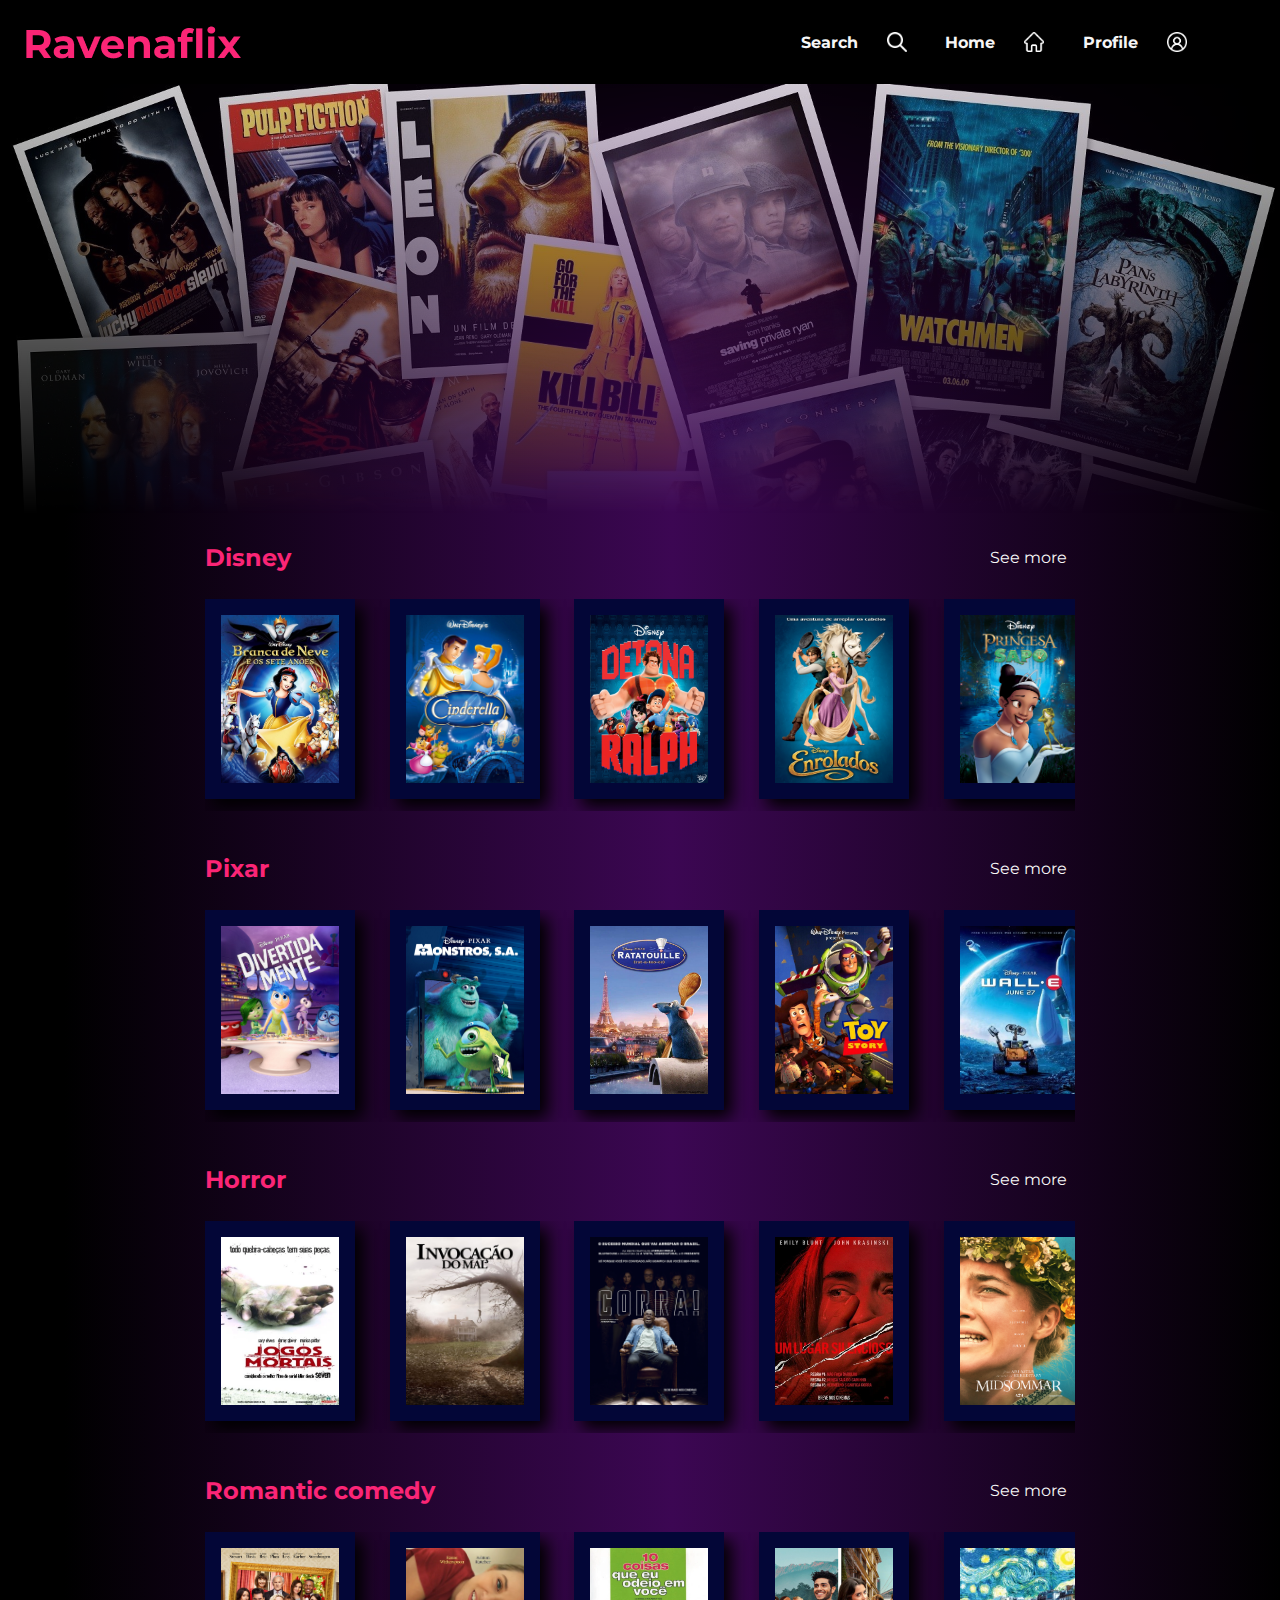
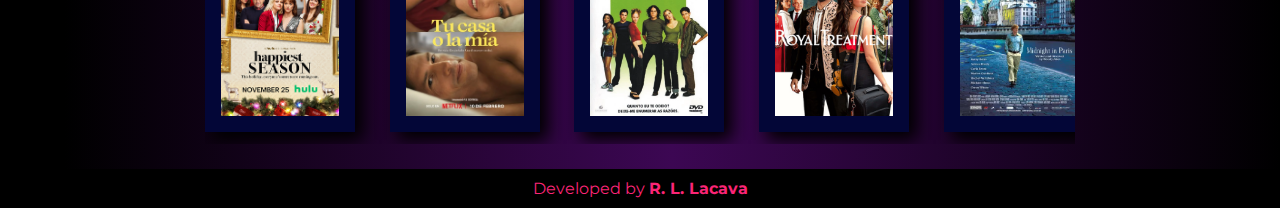
<file: index.html>
<!DOCTYPE html> <!--indica o tipo do arquivo-->
<html lang="pt-br"> <!--indica o idioma do arquivo-->
    <head> <!--aqui dentro existem as copnfigurações gerais do arquivo, não mostra na página-->
        <meta charset="UTF-8"> <!--codificação dos caracteres a serem lidos-->
        <meta name="viewport" content="width=device-width, initial-scale=1.0">
        <title>Portfólio</title> <!--indica o título do arquivo-->
        <link rel="stylesheet" href="style.css">
        <!-- documentação do html https://www.w3schools.com/html/html_intro.asp -->
        <!-- sites de paletas de cores https://colorhunt.co/ e https://coolors.co/ -->
        <!--site para importação de fontes https://fonts.google.com/ -->
    </head>

    <body>
        
        <header>
            <img id="titulo" src="./assets/Ravenaflix (1).png">
            <nav class="menu">
                <input type="checkbox" id="search">
                <label class="menu-option" for="search">
                    <h2 class="item-menu">Search</h2>
                    <img class="header-icon" src="./assets/search.png" alt="Search icon">
                </label>
                <input type="search" id="search-input" placeholder="Type here">

                <input type="checkbox" id="home">
                <label class="menu-option" for="home">
                    <b><a href="./index.html" class="item-menu">Home</a></b>
                    <img class="header-icon" src="./assets/home.png" alt="Home icon">
                </label>

                <input type="checkbox" id="profile">
                <label class="menu-option" for="profile">
                    <h2 class="item-menu">Profile</h2>
                    <img class="header-icon" src="./assets/profile.png" alt="Profile icon">
                </label>
                <ul class="profile-lista">
                    <li class="profile-lista-item">
                        <a href="./profile.html" class="profile-lista-link">My account</a>
                    </li>
                    <li class="profile-lista-item">
                        <a href="./favorites.html" class="profile-lista-link">Favorites</a>
                    </li>
                    <li class="profile-lista-item">
                        <a href="#" class="profile-lista-link">Seen</a>
                    </li>
                </ul>
            </nav>
        </header>

        <main>
            <section class="introducao">
                <img class="wallpaper-intro" src="/assets/wallpaper.jpg" alt="Wallpaper intro">
            </section>
            
            <section class="carroussel-movies">
                <div class="movies">
                    <div class="subtitles">
                        <h2 class="subtitles-title">Disney</h2>
                        <a class="see-more" href="disney.html">See more</a>
                    </div>
                    <div class="swiper">
                        <div class="movie-input">
                            <img class="poster" src="./disney-assets/branca_de_neve.webp" alt="Snow White">
                        </div>
                        <div class="movie-input">
                            <img class="poster" src="./disney-assets/cinderella.jpg" alt="Cinderella">
                        </div>
                        <div class="movie-input">
                            <img class="poster" src="./disney-assets/detona_ralph.jpg" alt="Wreck it Ralph">
                        </div>
                        <div class="movie-input">
                            <img class="poster" src="./disney-assets/enrolados.webp" alt="Tangled">
                        </div>
                        <div class="movie-input">
                            <img class="poster" src="./disney-assets/princesa_sapo.webp" alt="The princess and the frog">
                        </div>
                        <div class="movie-input">
                            <img class="poster" src="./disney-assets/zootopia.jpg" alt="Zootopia">
                        </div>
                        <div class="movie-input">
                            <img class="poster" src="./disney-assets/encanto.jpg" alt="Encanto">
                        </div>
                        <div class="movie-input">
                            <img class="poster" src="./disney-assets/sleeping_beauty.jpg" alt="Sleeping Beauty">
                        </div>
                        <div class="movie-input">
                            <img class="poster" src="./disney-assets/moana.webp" alt="Moana">
                        </div>
                        <div class="movie-input">
                            <img class="poster" src="./disney-assets/frozen.jpg" alt="Frozen">
                        </div>
                    </div>
                </div>
                <div class="movies">
                    <div class="subtitles">
                        <h2 class="subtitles-title">Pixar</h2>
                        <a class="see-more" href="pixar.html">See more</a>
                    </div>
                    <div class="swiper">
                            <div class="movie-input">
                                <img class="poster" src="./pixar-assets/divertidamente.jpg" alt="Inside out">
                            </div>
                            <div class="movie-input">
                                <img class="poster" src="./pixar-assets/monstros_sa.jpg" alt="Monsters Inc.">
                            </div>
                            <div class="movie-input">
                                <img class="poster" src="./pixar-assets/ratatouille.jpg" alt="Ratatouille">
                            </div>
                            <div class="movie-input">
                                <img class="poster" src="./pixar-assets/toy_story.jpg" alt="Toy Story">
                            </div>
                            <div class="movie-input">
                                <img class="poster" src="./pixar-assets/walle.jpg" alt="Wall-E">
                            </div>
                            <div class="movie-input">
                                <img class="poster" src="./pixar-assets/cars.jpg" alt="Cars">
                            </div>
                            <div class="movie-input">
                                <img class="poster" src="./pixar-assets/elemental.webp" alt="Elements">
                            </div>
                            <div class="movie-input">
                                <img class="poster" src="./pixar-assets/incredibles.jpg" alt="Incredibles">
                            </div>
                            <div class="movie-input">
                                <img class="poster" src="./pixar-assets/red.jpg" alt="Red">
                            </div>
                            <div class="movie-input">
                                <img class="poster" src="./pixar-assets/nemo.webp" alt="Finding Nemo">
                            </div>
                    </div>
                </div>
                <div class="movies">
                    <div class="subtitles">
                        <h2 class="subtitles-title">Horror</h2>
                        <a class="see-more" href="horror.html">See more</a>
                    </div>
                    <div class="swiper">
                            <div class="movie-input">
                                <img class="poster" src="./horror-assets/jogos_mortais.webp" alt="Saw">
                            </div>
                            <div class="movie-input">
                                <img class="poster" src="./horror-assets/invocacao_mal.jpg" alt="Invocação do mal">
                            </div>
                            <div class="movie-input">
                                <img class="poster" src="./horror-assets/corra.webp" alt="Run!">
                            </div>
                            <div class="movie-input">
                                <img class="poster" src="./horror-assets/lugar_silencioso.webp" alt="A Quiet Place">
                            </div>
                            <div class="movie-input">
                                <img class="poster" src="./horror-assets/midsonmar.jpg" alt="Midsonmar">
                            </div>
                            <div class="movie-input">
                                <img class="poster" src="./horror-assets/Annabelle.jpg" alt="Annabelle">
                            </div>
                            <div class="movie-input">
                                <img class="poster" src="./horror-assets/casa_monstro.jpg" alt="A Casa Monstro">
                            </div>
                            <div class="movie-input">
                                <img class="poster" src="./horror-assets/chuck.jpg" alt="Chucky">
                            </div>
                            <div class="movie-input">
                                <img class="poster" src="./horror-assets/it.jpg" alt="It">
                            </div>
                            <div class="movie-input">
                                <img class="poster" src="./horror-assets/the_ring.jpg" alt="The Ring">
                            </div>
                    </div>
                </div>
                <div class="movies">
                    <div class="subtitles">
                        <h2 class="subtitles-title">Romantic comedy</h2>
                        <a class="see-more" href="comedies.html">See more</a>
                    </div>
                    <div class="swiper">
                            <div class="movie-input">
                                <img class="poster" src="./romance-assets/Happiest_Season.png" alt="Happiest Season">
                            </div>
                            <div class="movie-input">
                                <img class="poster" src="./romance-assets/na_sua_casa_ou_na_minha.webp" alt="Your Home or Mine?">
                            </div>
                            <div class="movie-input">
                                <img class="poster" src="./romance-assets/10_coisas.webp" alt="10 Things I Hate About You">
                            </div>
                            <div class="movie-input">
                                <img class="poster" src="./romance-assets/tratamento_realeza.webp" alt="Royalty Treatment">
                            </div>
                            <div class="movie-input">
                                <img class="poster" src="./romance-assets/meia_noite_paris.webp" alt="Midnight in Paris">
                            </div>
                            <div class="movie-input">
                                <img class="poster" src="./romance-assets/casa_comigo.jpg" alt="Casa Comigo">
                            </div>
                            <div class="movie-input">
                                <img class="poster" src="./romance-assets/notting_hill.jpg" alt="Notting Hill">
                            </div>
                            <div class="movie-input">
                                <img class="poster" src="./romance-assets/the_ugly_truth.jpg" alt="The Ugly Truth">
                            </div>
                            <div class="movie-input">
                                <img class="poster" src="./romance-assets/me_before_you.jpg" alt="Me Before You">
                            </div>
                            <div class="movie-input">
                                <img class="poster" src="./romance-assets/Holidate.png" alt="Holidate">
                            </div>
                    </div>
                </div>
            </section>

        </main>

        <footer>
            <p>Developed by <strong>R. L. Lacava</strong></p>
        </footer>
    </body>

</html>
</file>
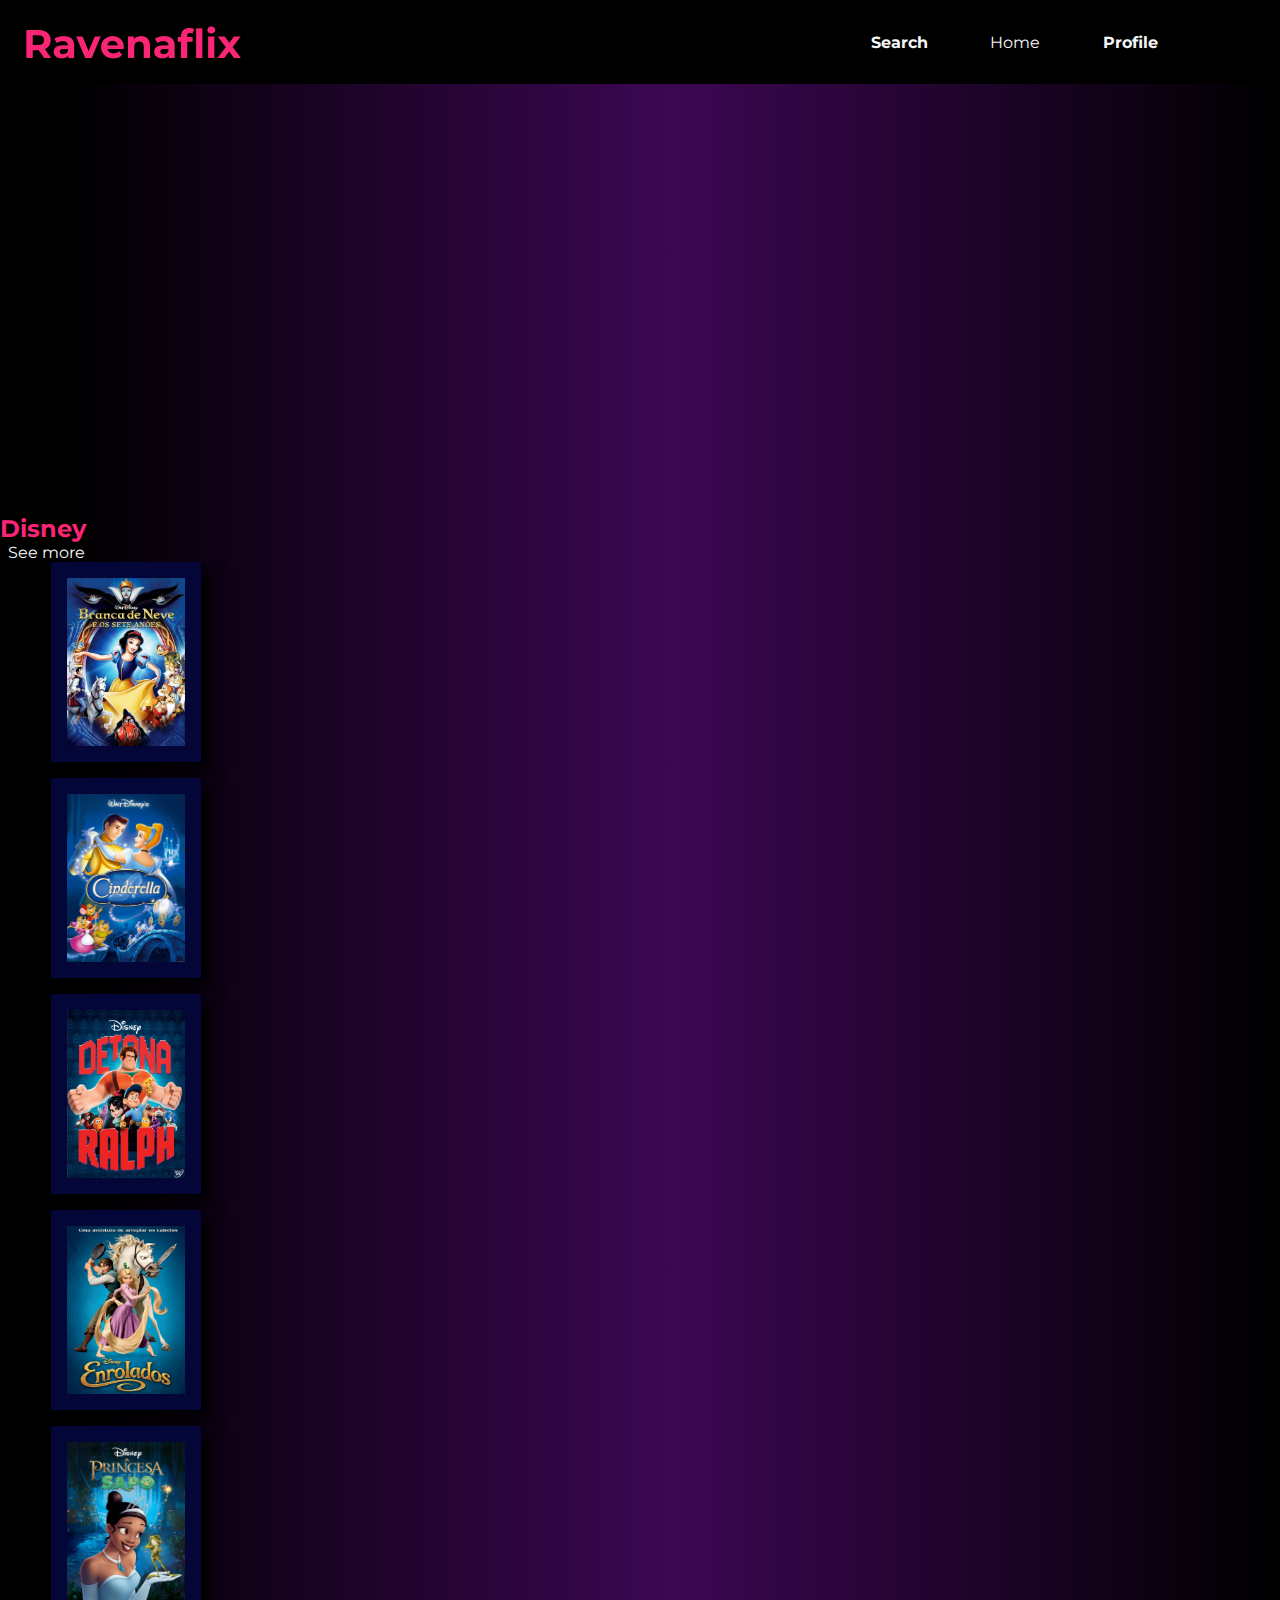
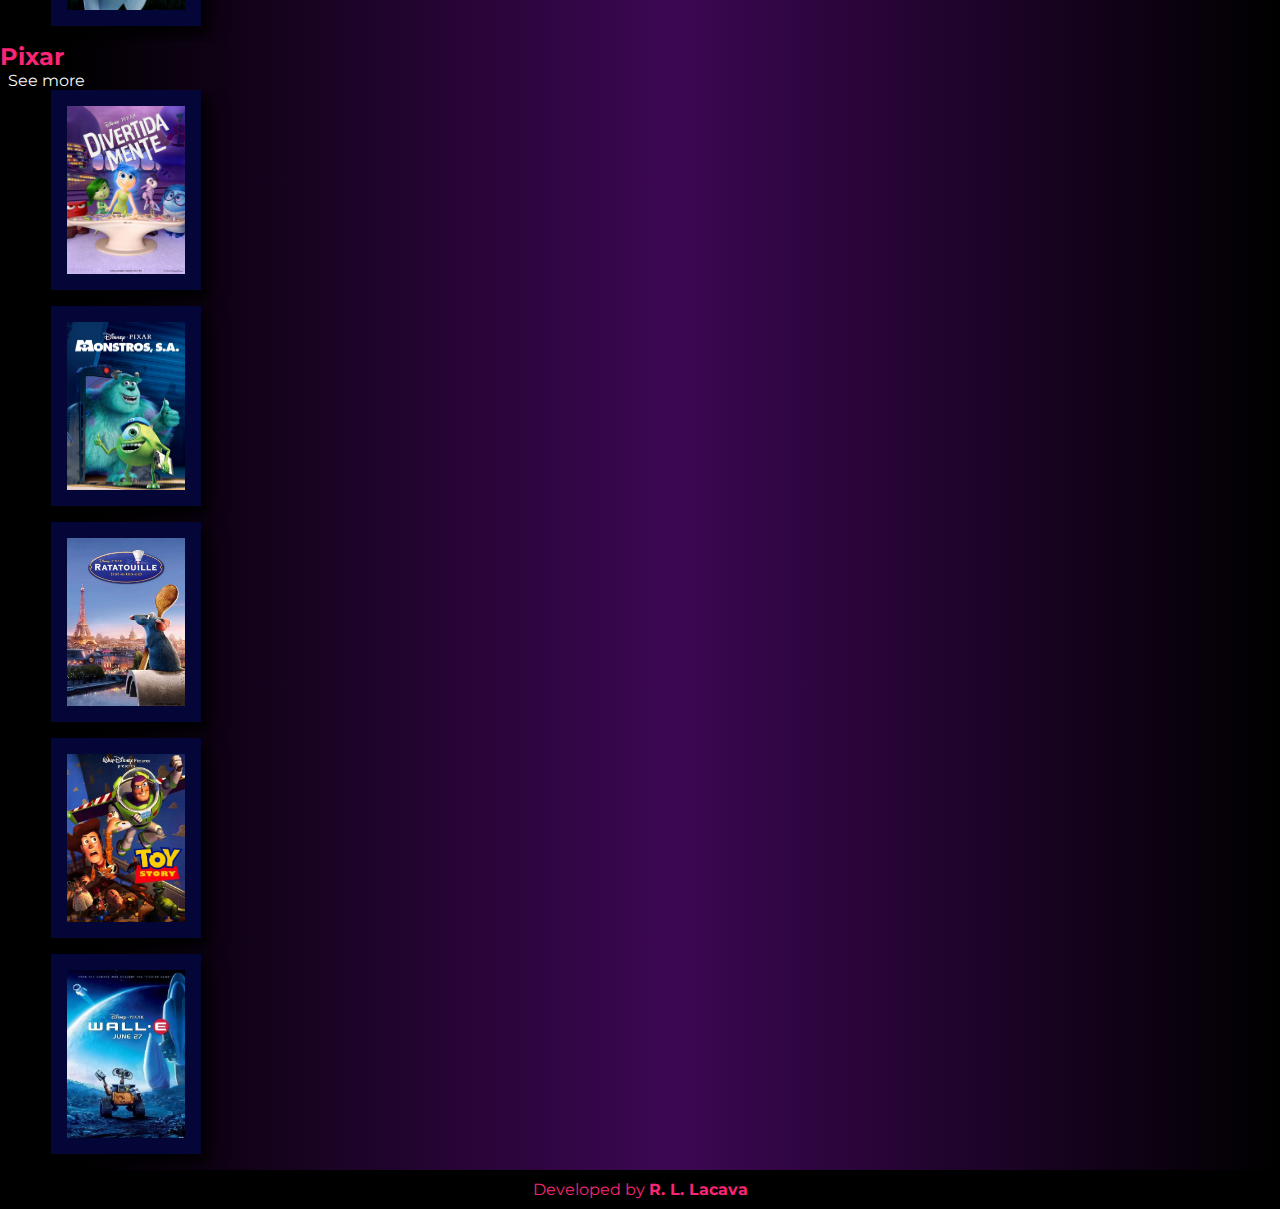
<file: animations.html>
<!DOCTYPE html>
<html lang="en">
<head>
    <meta charset="UTF-8">
    <meta name="viewport" content="width=device-width, initial-scale=1.0">
    <title>Animations</title>
    <link rel="stylesheet" href="style.css">
</head>
<body>
    <header>
        <img id="titulo" src="./assets/Ravenaflix (1).png">
        <nav class="menu"> <!--tag que define um menu de navegação-->
            <input type="checkbox" id="search">
            <label for="search">
                <h2 class="item-menu">Search</h2>
            </label>
            <input type="search" id="search-input" placeholder="Type here">
            <input type="checkbox" id="home">
            <label for="home">
                <a href="./index.html" class="item-menu">Home</a>
            </label>
            <input type="checkbox" id="profile">
            <label for="profile">
                <h2 class="item-menu">Profile</h2>
            </label>
            <ul class="profile-lista">
                <li class="profile-lista-item">
                    <a href="./profile.html" class="profile-lista-link">My account</a>
                </li>
                <li class="profile-lista-item">
                    <a href="#" class="profile-lista-link">Favorites</a>
                </li>
                <li class="profile-lista-item">
                    <a href="#" class="profile-lista-link">Seen</a>
                </li>
            </ul>
        </nav>
    </header>

    <main>
        <section class="introducao">

        </section>
        
        <section class="inicio-filmes">
            <div class="filmes">
                <div class="subtitulos">
                    <h2>Disney</h2>
                    <a class="see-more" href="disney.html">See more</a>
                </div>
                <div class="swiper">
                    <div class="swiper-button-prev"></div>
                    <div class="swiper-wrapper">
                        <div class="swiper-slide"><img class="poster" src="./disney-assets/branca_de_neve.webp" alt="A Branca de Neve"></div>
                        <div class="swiper-slide"><img class="poster" src="./disney-assets/cinderella.jpg" alt="Cinderella"></div>
                        <div class="swiper-slide"><img class="poster" src="./disney-assets/detona_ralph.jpg" alt="Detona Ralph"></div>
                        <div class="swiper-slide"><img class="poster" src="./disney-assets/enrolados.webp" alt="Enrolados"></div>
                        <div class="swiper-slide"><img class="poster" src="./disney-assets/princesa_sapo.webp" alt="A Princesa e o Sapo"></div>
                    </div>
                    <div class="swiper-button-next"></div>
                </div>
            </div>
            <div class="filmes">
                <div class="subtitulos">
                    <h2>Pixar</h2>
                    <a class="see-more" href="pixar.html">See more</a>
                </div>
                <div class="swiper">
                    <div class="swiper-button-prev"></div>
                    <div class="swiper-wrapper">
                        <div class="swiper-slide"><img class="poster" src="./pixar-assets/divertidamente.jpg" alt="Divertidamente"></div>
                        <div class="swiper-slide"><img class="poster" src="./pixar-assets/monstros_sa.jpg" alt="Monstros SA"></div>
                        <div class="swiper-slide"><img class="poster" src="./pixar-assets/ratatouille.jpg" alt="Ratatouille"></div>
                        <div class="swiper-slide"><img class="poster" src="./pixar-assets/toy_story.jpg" alt="Toy Story"></div>
                        <div class="swiper-slide"><img class="poster" src="./pixar-assets/walle.jpg" alt="Wall-E"></div>
                    </div>
                    <div class="swiper-button-next"></div>
                </div>
            </div>
        </section>

    </main>

    <footer>
        <p>Developed by <strong>R. L. Lacava</strong></p>
    </footer>

</body>
</html>
</file>
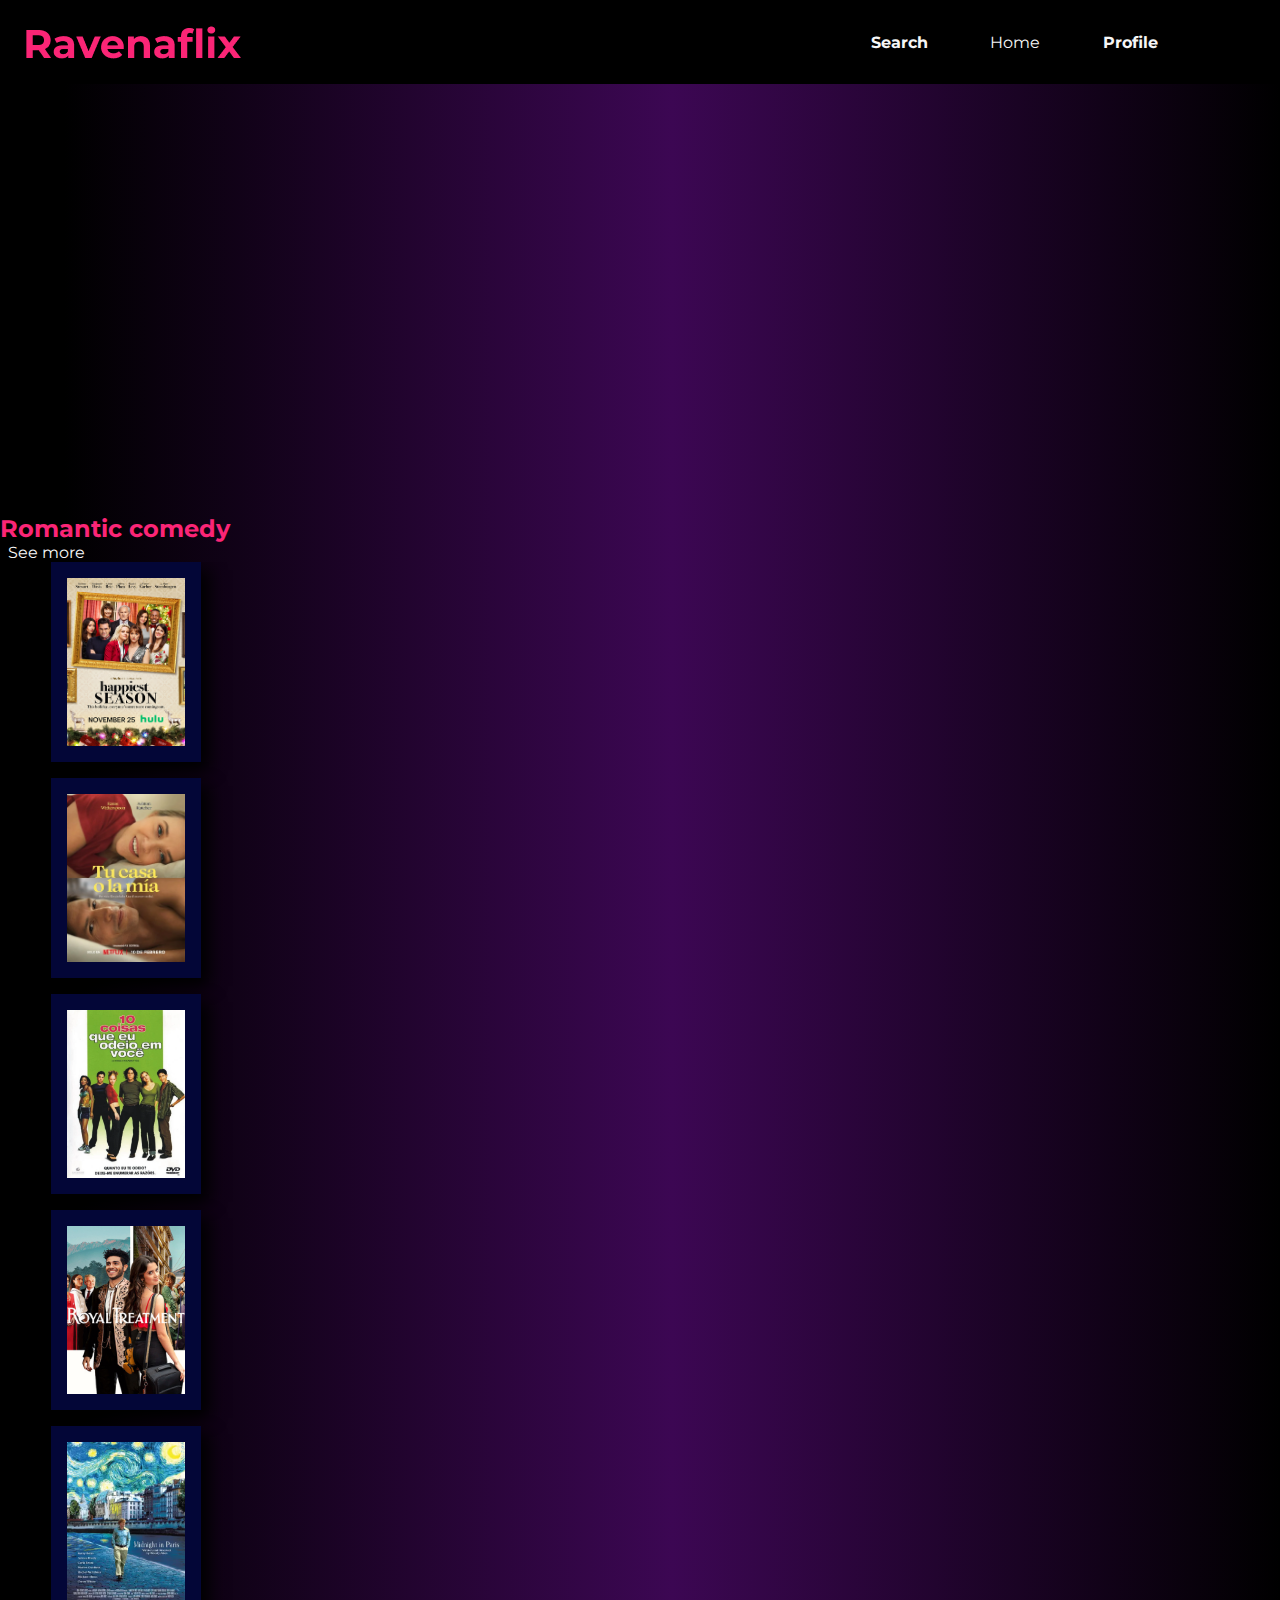
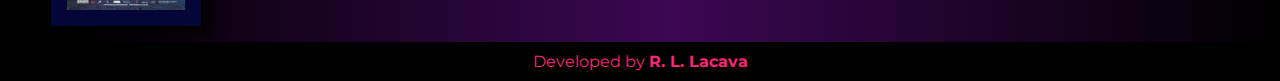
<file: comedies.html>
<!DOCTYPE html>
<html lang="en">
<head>
    <meta charset="UTF-8">
    <meta name="viewport" content="width=device-width, initial-scale=1.0">
    <title>Comedies</title>
    <link rel="stylesheet" href="style.css">
</head>
<body>
    <header>
        <img id="titulo" src="./assets/Ravenaflix (1).png">
        <nav class="menu"> <!--tag que define um menu de navegação-->
            <input type="checkbox" id="search">
            <label for="search">
                <h2 class="item-menu">Search</h2>
            </label>
            <input type="search" id="search-input" placeholder="Type here">
            <input type="checkbox" id="home">
            <label for="home">
                <a href="./index.html" class="item-menu">Home</a>
            </label>
            <input type="checkbox" id="profile">
            <label for="profile">
                <h2 class="item-menu">Profile</h2>
            </label>
            <ul class="profile-lista">
                <li class="profile-lista-item">
                    <a href="./profile.html" class="profile-lista-link">My account</a>
                </li>
                <li class="profile-lista-item">
                    <a href="#" class="profile-lista-link">Favorites</a>
                </li>
                <li class="profile-lista-item">
                    <a href="#" class="profile-lista-link">Seen</a>
                </li>
            </ul>
        </nav>
    </header>

    <main>
        <section class="introducao"></section>
        
        <section class="inicio-filmes">
            <div class="filmes">
                <div class="subtitulos">
                    <h2>Romantic comedy</h2>
                    <a class="see-more" href="comedies.html">See more</a>
                </div>
                <div class="swiper">
                    <div class="swiper-button-prev"></div>
                    <div class="swiper-wrapper">
                        <div class="swiper-slide"><img class="poster" src="./romance-assets/Happiest_Season.png" alt="Happiest Season"></div>
                        <div class="swiper-slide"><img class="poster" src="./romance-assets/na_sua_casa_ou_na_minha.webp" alt="Na sua casa ou na minha?"></div>
                        <div class="swiper-slide"><img class="poster" src="./romance-assets/10_coisas.webp" alt="10 coisas que odeio em você"></div>
                        <div class="swiper-slide"><img class="poster" src="./romance-assets/tratamento_realeza.webp" alt="Tratamento de Realeza"></div>
                        <div class="swiper-slide"><img class="poster" src="./romance-assets/meia_noite_paris.webp" alt="Meia-noite em Paris"></div>
                    </div>
                    <div class="swiper-button-next"></div>
                </div>
            </div>
        </section>

    </main>

    <footer>
        <p>Developed by <strong>R. L. Lacava</strong></p>
    </footer>

</body>
</html>
</file>
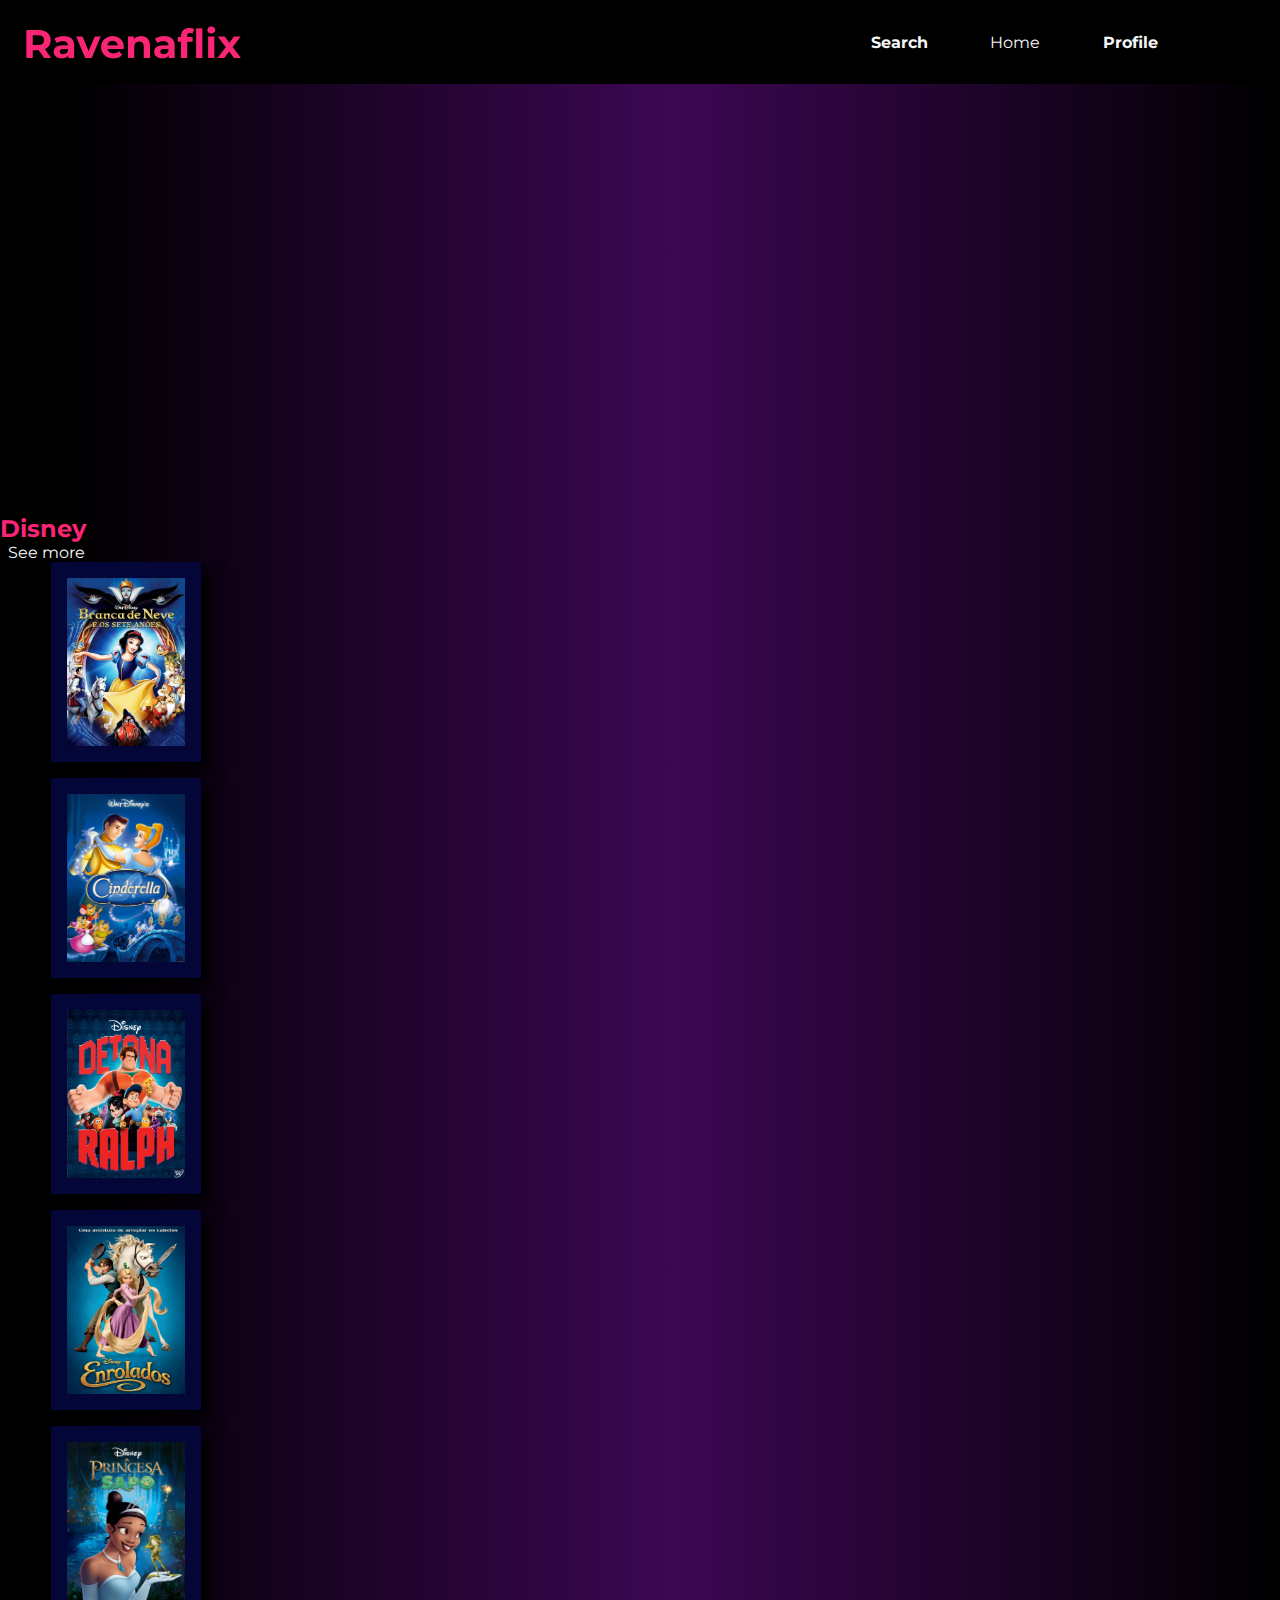
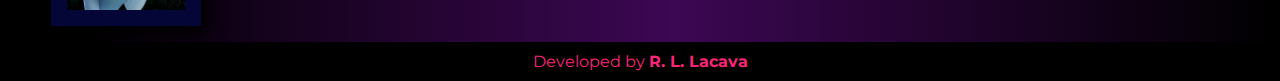
<file: disney.html>
<!DOCTYPE html>
<html lang="en">
<head>
    <meta charset="UTF-8">
    <meta name="viewport" content="width=device-width, initial-scale=1.0">
    <title>Disney</title>
    <link rel="stylesheet" href="style.css">
</head>
<body>
    <header>
        <img id="titulo" src="./assets/Ravenaflix (1).png">
        <nav class="menu">
            <input type="checkbox" id="search">
            <label for="search">
                <h2 class="item-menu">Search</h2>
            </label>
            <input type="search" id="search-input" placeholder="Type here">
            <input type="checkbox" id="home">
            <label for="home">
                <a href="./index.html" class="item-menu">Home</a>
            </label>
            <input type="checkbox" id="profile">
            <label for="profile">
                <h2 class="item-menu">Profile</h2>
            </label>
            <ul class="profile-lista">
                <li class="profile-lista-item">
                    <a href="./profile.html" class="profile-lista-link">My account</a>
                </li>
                <li class="profile-lista-item">
                    <a href="#" class="profile-lista-link">Favorites</a>
                </li>
                <li class="profile-lista-item">
                    <a href="#" class="profile-lista-link">Seen</a>
                </li>
            </ul>
        </nav>
    </header>

    <main>
        <section class="introducao"></section>
        
        <section class="inicio-filmes">
            <div class="filmes">
                <div class="subtitulos">
                    <h2>Disney</h2>
                    <a class="see-more" href="disney.html">See more</a>
                </div>
                <div class="swiper">
                    <div class="swiper-button-prev"></div>
                    <div class="swiper-wrapper">
                        <div class="swiper-slide">
                            <img class="poster" src="./disney-assets/branca_de_neve.webp" alt="A Branca de Neve">
                        </div>
                        <div class="swiper-slide">
                            <img class="poster" src="./disney-assets/cinderella.jpg" alt="Cinderella">
                        </div>
                        <div class="swiper-slide">
                            <img class="poster" src="./disney-assets/detona_ralph.jpg" alt="Detona Ralph">
                        </div>
                        <div class="swiper-slide">
                            <img class="poster" src="./disney-assets/enrolados.webp" alt="Enrolados">
                        </div>
                        <div class="swiper-slide">
                            <img class="poster" src="./disney-assets/princesa_sapo.webp" alt="A Princesa e o Sapo">
                        </div>
                    </div>
                    <div class="swiper-button-next"></div>
                </div>
            </div>  
        </section>

    </main>

    <footer>
        <p>Developed by <strong>R. L. Lacava</strong></p>
    </footer>

</body>
</html>
</file>
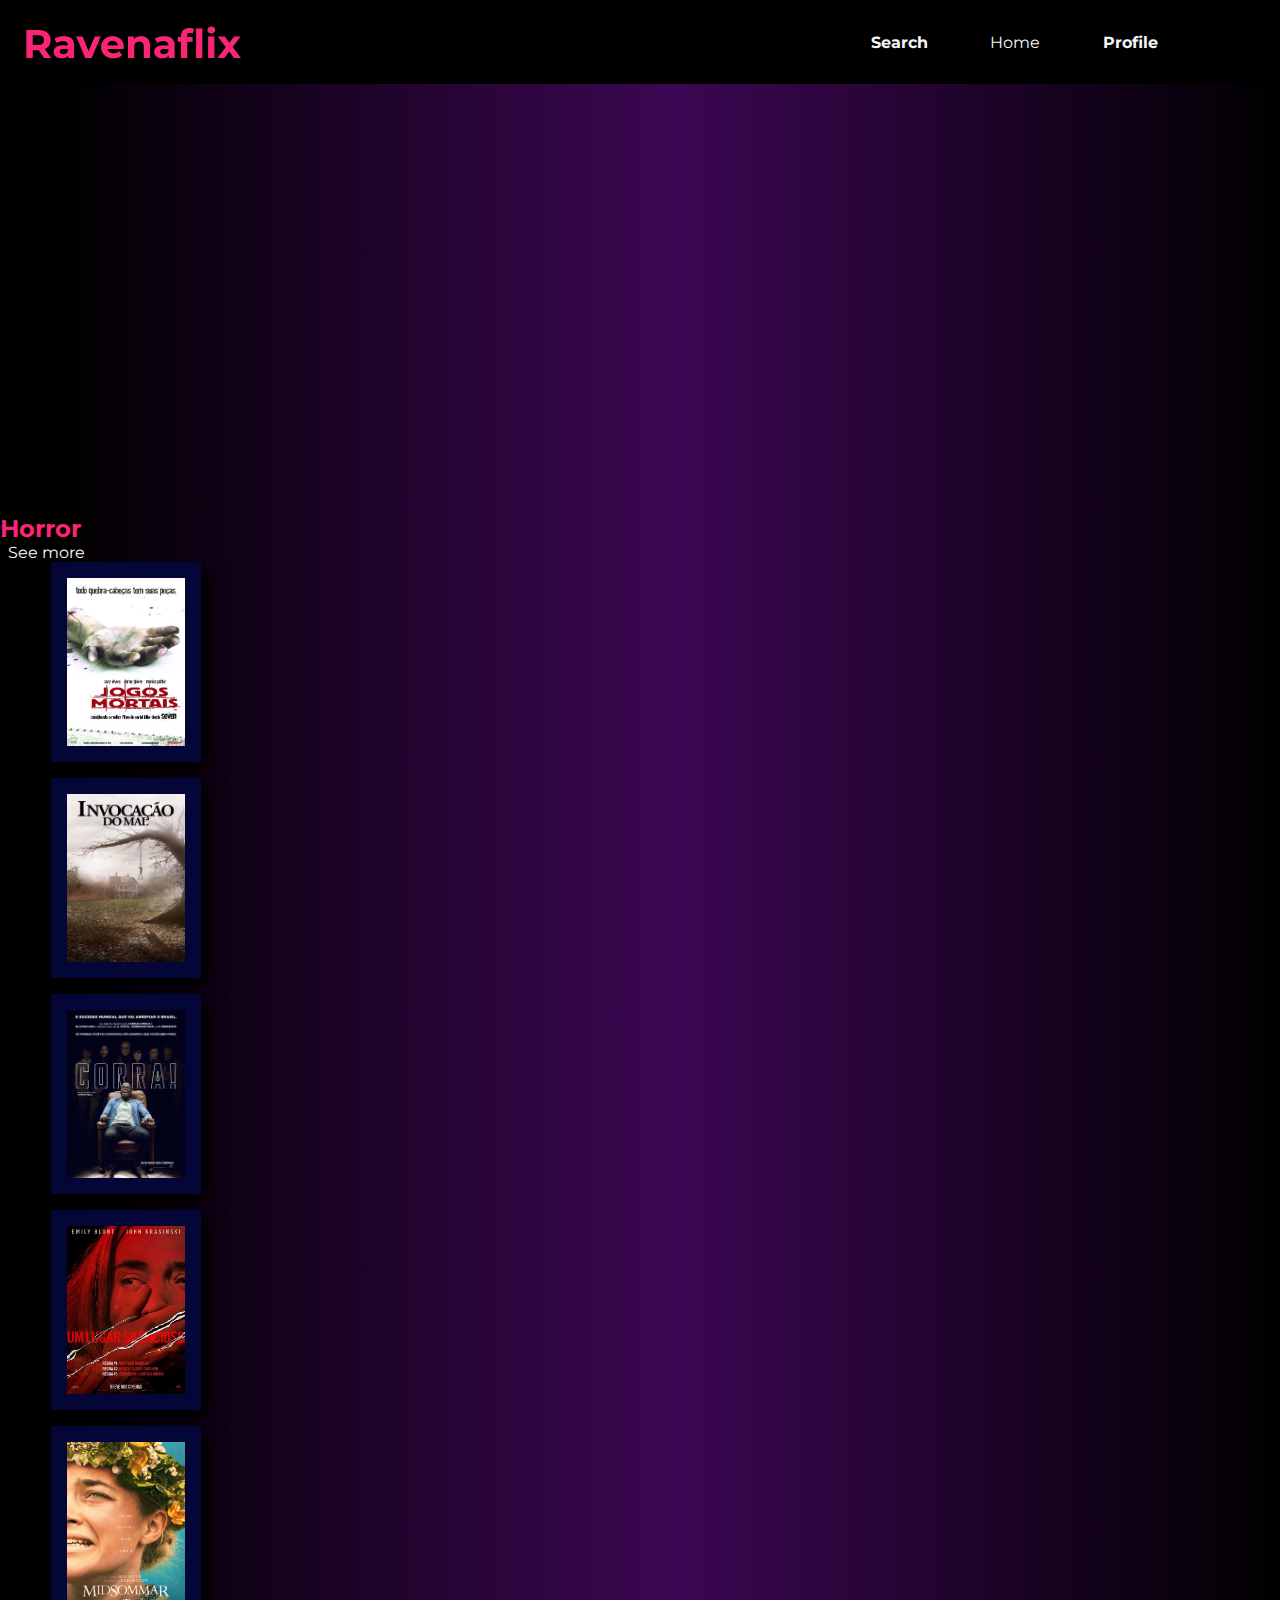
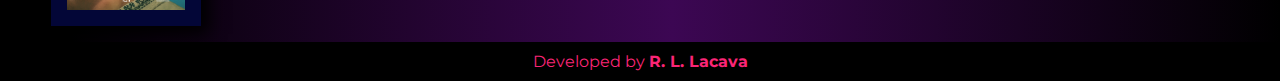
<file: horror.html>
<!DOCTYPE html>
<html lang="en">
<head>
    <meta charset="UTF-8">
    <meta name="viewport" content="width=device-width, initial-scale=1.0">
    <title>Horror</title>
    <link rel="stylesheet" href="style.css">
</head>
<body>
    <header>
        <img id="titulo" src="./assets/Ravenaflix (1).png">
        <nav class="menu"> <!--tag que define um menu de navegação-->
            <input type="checkbox" id="search">
            <label for="search">
                <h2 class="item-menu">Search</h2>
            </label>
            <input type="search" id="search-input" placeholder="Type here">
            <input type="checkbox" id="home">
            <label for="home">
                <a href="./index.html" class="item-menu">Home</a>
            </label>
            <input type="checkbox" id="profile">
            <label for="profile">
                <h2 class="item-menu">Profile</h2>
            </label>
            <ul class="profile-lista">
                <li class="profile-lista-item">
                    <a href="./profile.html" class="profile-lista-link">My account</a>
                </li>
                <li class="profile-lista-item">
                    <a href="#" class="profile-lista-link">Favorites</a>
                </li>
                <li class="profile-lista-item">
                    <a href="#" class="profile-lista-link">Seen</a>
                </li>
            </ul>
        </nav>
    </header>

    <main>
        <section class="introducao"></section>
        
        <section class="inicio-filmes">
            <div class="filmes">
                <div class="subtitulos">
                    <h2>Horror</h2>
                    <a class="see-more" href="horror.html">See more</a>
                </div>
                <div class="swiper">
                    <div class="swiper-button-prev"></div>
                    <div class="swiper-wrapper">
                        <div class="swiper-slide"><img class="poster" src="./horror-assets/jogos_mortais.webp" alt="Jogos Mortais"></div>
                        <div class="swiper-slide"><img class="poster" src="./horror-assets/invocacao_mal.jpg" alt="Invocação do mal"></div>
                        <div class="swiper-slide"><img class="poster" src="./horror-assets/corra.webp" alt="Corra!"></div>
                        <div class="swiper-slide"><img class="poster" src="./horror-assets/lugar_silencioso.webp" alt="Um Lugar Silencioso"></div>
                        <div class="swiper-slide"><img class="poster" src="./horror-assets/midsonmar.jpg" alt="Midsonmar"></div>
                    </div>
                    <div class="swiper-button-next"></div>
                </div>
            </div>
        </section>

    </main>

    <footer>
        <p>Developed by <strong>R. L. Lacava</strong></p>
    </footer>

</body>
</html>
</file>
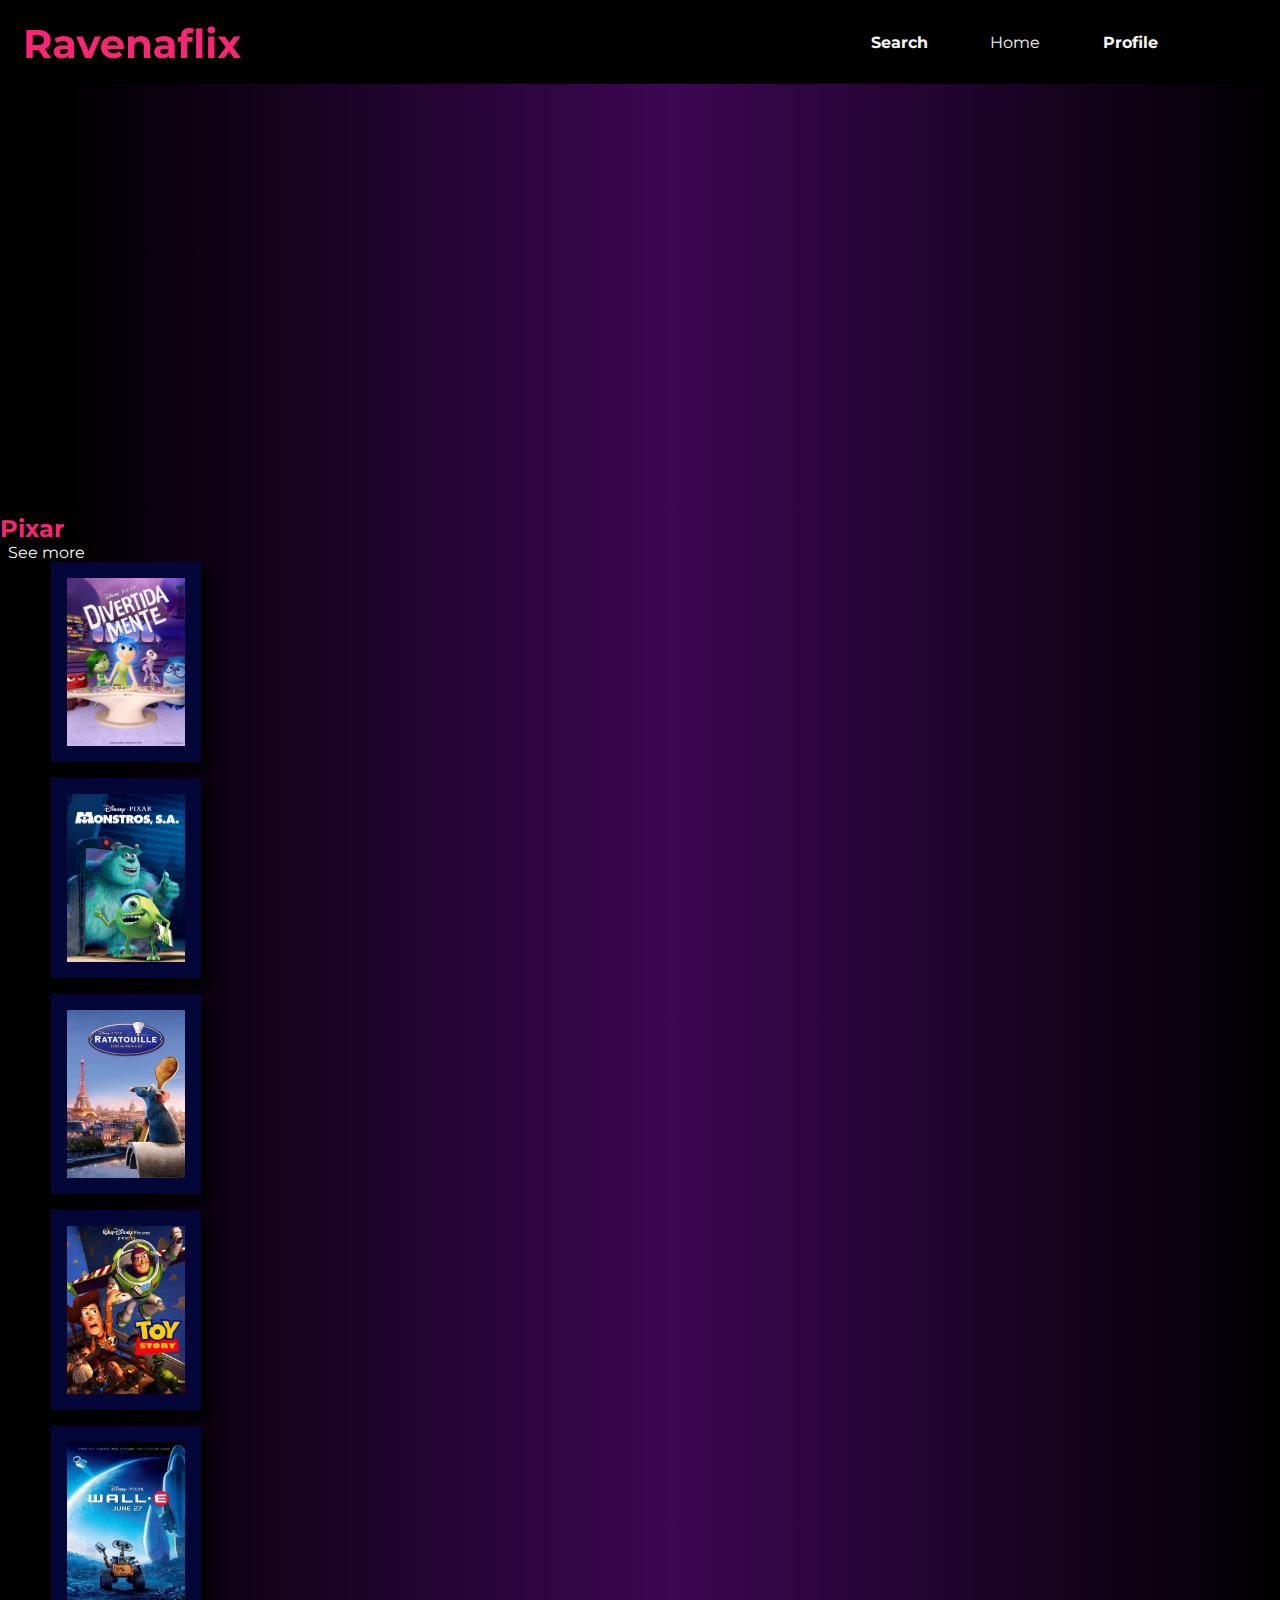
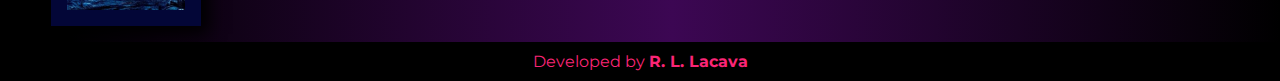
<file: pixar.html>
<!DOCTYPE html>
<html lang="en">
<head>
    <meta charset="UTF-8">
    <meta name="viewport" content="width=device-width, initial-scale=1.0">
    <title>Pixar</title>
    <link rel="stylesheet" href="style.css">
</head>
<body>
    <header>
        <img id="titulo" src="./assets/Ravenaflix (1).png">
        <nav class="menu"> <!--tag que define um menu de navegação-->
            <input type="checkbox" id="search">
            <label for="search">
                <h2 class="item-menu">Search</h2>
            </label>
            <input type="search" id="search-input" placeholder="Type here">
            <input type="checkbox" id="home">
            <label for="home">
                <a href="./index.html" class="item-menu">Home</a>
            </label>
            <input type="checkbox" id="profile">
            <label for="profile">
                <h2 class="item-menu">Profile</h2>
            </label>
            <ul class="profile-lista">
                <li class="profile-lista-item">
                    <a href="./profile.html" class="profile-lista-link">My account</a>
                </li>
                <li class="profile-lista-item">
                    <a href="#" class="profile-lista-link">Favorites</a>
                </li>
                <li class="profile-lista-item">
                    <a href="#" class="profile-lista-link">Seen</a>
                </li>
            </ul>
        </nav>
    </header>

    <main>
        <section class="introducao"></section>
        
        <section class="inicio-filmes">
            <div class="filmes">
                <div class="subtitulos">
                    <h2>Pixar</h2>
                    <a class="see-more" href="pixar.html">See more</a>
                </div>
                <div class="swiper">
                    <div class="swiper-button-prev"></div>
                    <div class="swiper-wrapper">
                        <div class="swiper-slide"><img class="poster" src="./pixar-assets/divertidamente.jpg" alt="Divertidamente"></div>
                        <div class="swiper-slide"><img class="poster" src="./pixar-assets/monstros_sa.jpg" alt="Monstros SA"></div>
                        <div class="swiper-slide"><img class="poster" src="./pixar-assets/ratatouille.jpg" alt="Ratatouille"></div>
                        <div class="swiper-slide"><img class="poster" src="./pixar-assets/toy_story.jpg" alt="Toy Story"></div>
                        <div class="swiper-slide"><img class="poster" src="./pixar-assets/walle.jpg" alt="Wall-E"></div>
                    </div>
                    <div class="swiper-button-next"></div>
                </div>
            </div>
        </section>
            
    </main>

    <footer>
        <p>Developed by <strong>R. L. Lacava</strong></p>
    </footer>

</body>
</html>
</file>
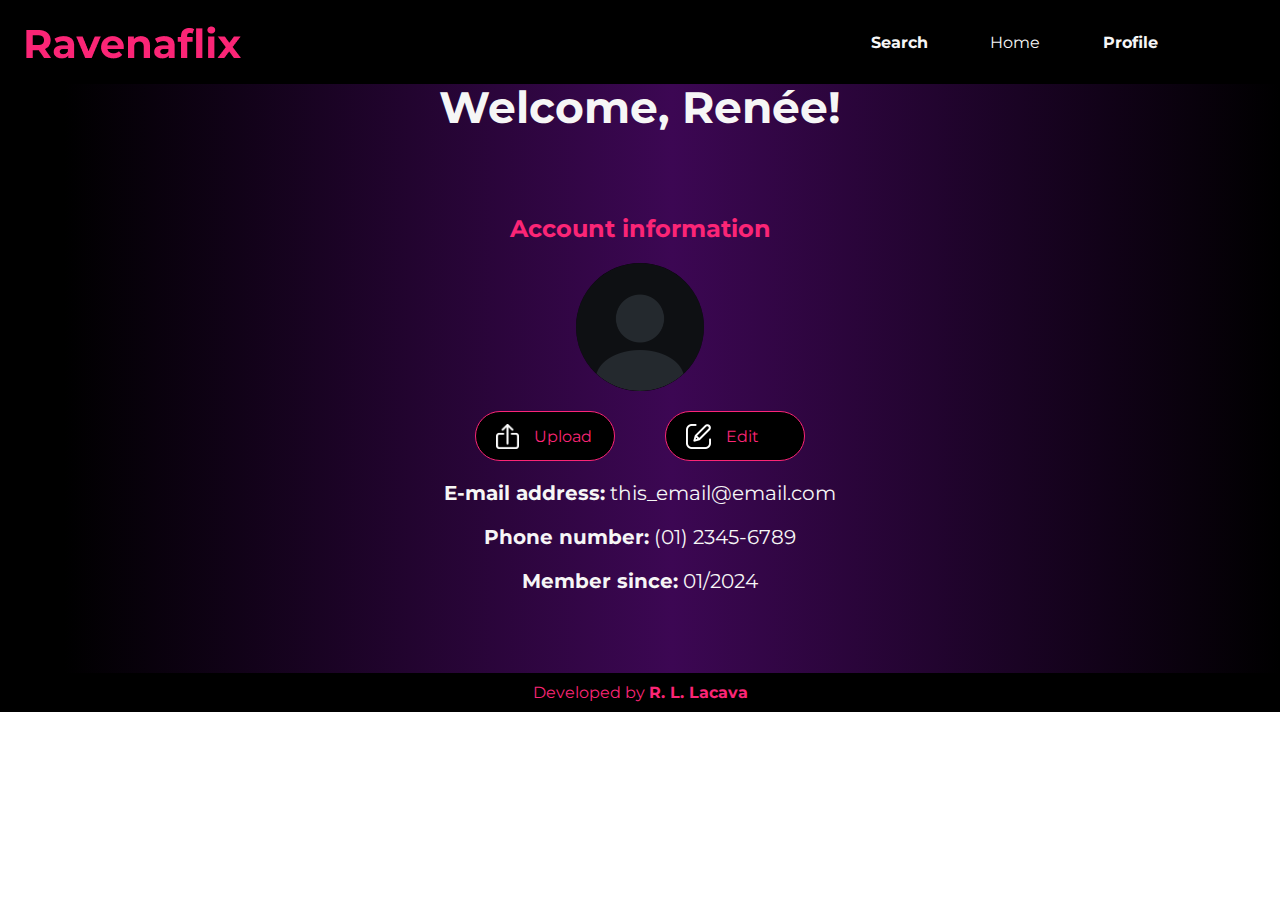
<file: profile.html>
<!DOCTYPE html>
<html lang="en">
<head>
    <meta charset="UTF-8">
    <meta name="viewport" content="width=device-width, initial-scale=1.0">
    <title>Profile</title>
    <link rel="stylesheet" href="style.css">
</head>
<body>
    <header>
        <img id="titulo" src="./assets/Ravenaflix (1).png">
        <nav class="menu"> <!--tag que define um menu de navegação-->
            <input type="checkbox" id="search">
            <label for="search">
                <h2 class="item-menu">Search</h2>
            </label>
            <input type="search" id="search-input" placeholder="Type here">
            <input type="checkbox" id="home">
            <label for="home">
                <a href="./index.html" class="item-menu">Home</a>
            </label>
            <input type="checkbox" id="profile">
            <label for="profile">
                <h2 class="item-menu">Profile</h2>
            </label>
            <ul class="profile-lista">
                <li class="profile-lista-item">
                    <a href="./profile.html" class="profile-lista-link">My account</a>
                </li>
                <li class="profile-lista-item">
                    <a href="#" class="profile-lista-link">Favorites</a>
                </li>
                <li class="profile-lista-item">
                    <a href="#" class="profile-lista-link">Seen</a>
                </li>
            </ul>
        </nav>
    </header>

    <main>
        <div class="profile_inicio">
            <h1 class="profile_titulo">Welcome, Renée!</h1>
        </div>
        <div class="profile_info">
            <h2 class="profile_subtitulo">Account information</h2>
            <img src="./assets/profile_icon.png" class="profile_image">
            <div class="profile_button">
                <button type="button" id="button_upload">
                    <img src="./assets/upload.png" alt="Ícone de upload de imagem" class="button_icon">
                    Upload
                </button>
                <button type="button" id="button_edit">
                    <img src="./assets/edit.png" alt="Ícone de edição de imagem" class="button_icon">
                    Edit
                </button>
            </div>
            <p class="profile_texto"><b class="texto-negrito">E-mail address:</b> this_email@email.com</p>
            <p class="profile_texto"><b class="texto-negrito">Phone number:</b> (01) 2345-6789</p>
            <p class="profile_texto"><b class="texto-negrito">Member since:</b> 01/2024</p>
        </div>

    </main>

    <footer>
        <p>Developed by <strong>R. L. Lacava</strong></p>
    </footer>

</body>
</html>
</file>
<file: style.css>
@import url('https://fonts.googleapis.com/css2?family=Montserrat&display=swap');
@import url("./styles/header.css");
@import url("./styles/footer.css");
@import url("./styles/carrossel.css");
@import url("./styles/profile.css");
@import url("./styles/favorites.css");

:root { /* inicialização de variáveis para ficar mais fácil modificar ao longo do tempo */
    --purple: #3C0753;
    --dark-purple: #030637;
    --black: #000000;
    --pink: #FB2576;
    --white: #f6f6f6;
    --soft-pink: #e9579446;
    --dark-pink: #720455;
}

* {
    color: var(--pink);
    font-family: 'Montserrat', sans-serif;
    margin: 0;
    padding: 0;
}

main {
    background: linear-gradient(to right, var(--black) 5%, var(--purple), var(--black));
    size: 100%;
}

.introducao {
    padding: 5% 0 0 0;
    height: 50vh;
    overflow: hidden;
    -webkit-mask-image: linear-gradient( to bottom, var(--purple) 1%, transparent);
}

.wallpaper-intro {
    width: 100%;
    padding-top: 10px;
}

@media (max-width: 1024px) {
    .introducao {
        max-height: 36vh;
    }
}

@media (max-width: 768px) {
    .introducao {
        max-height: 28vh;
    }
}
</file>
